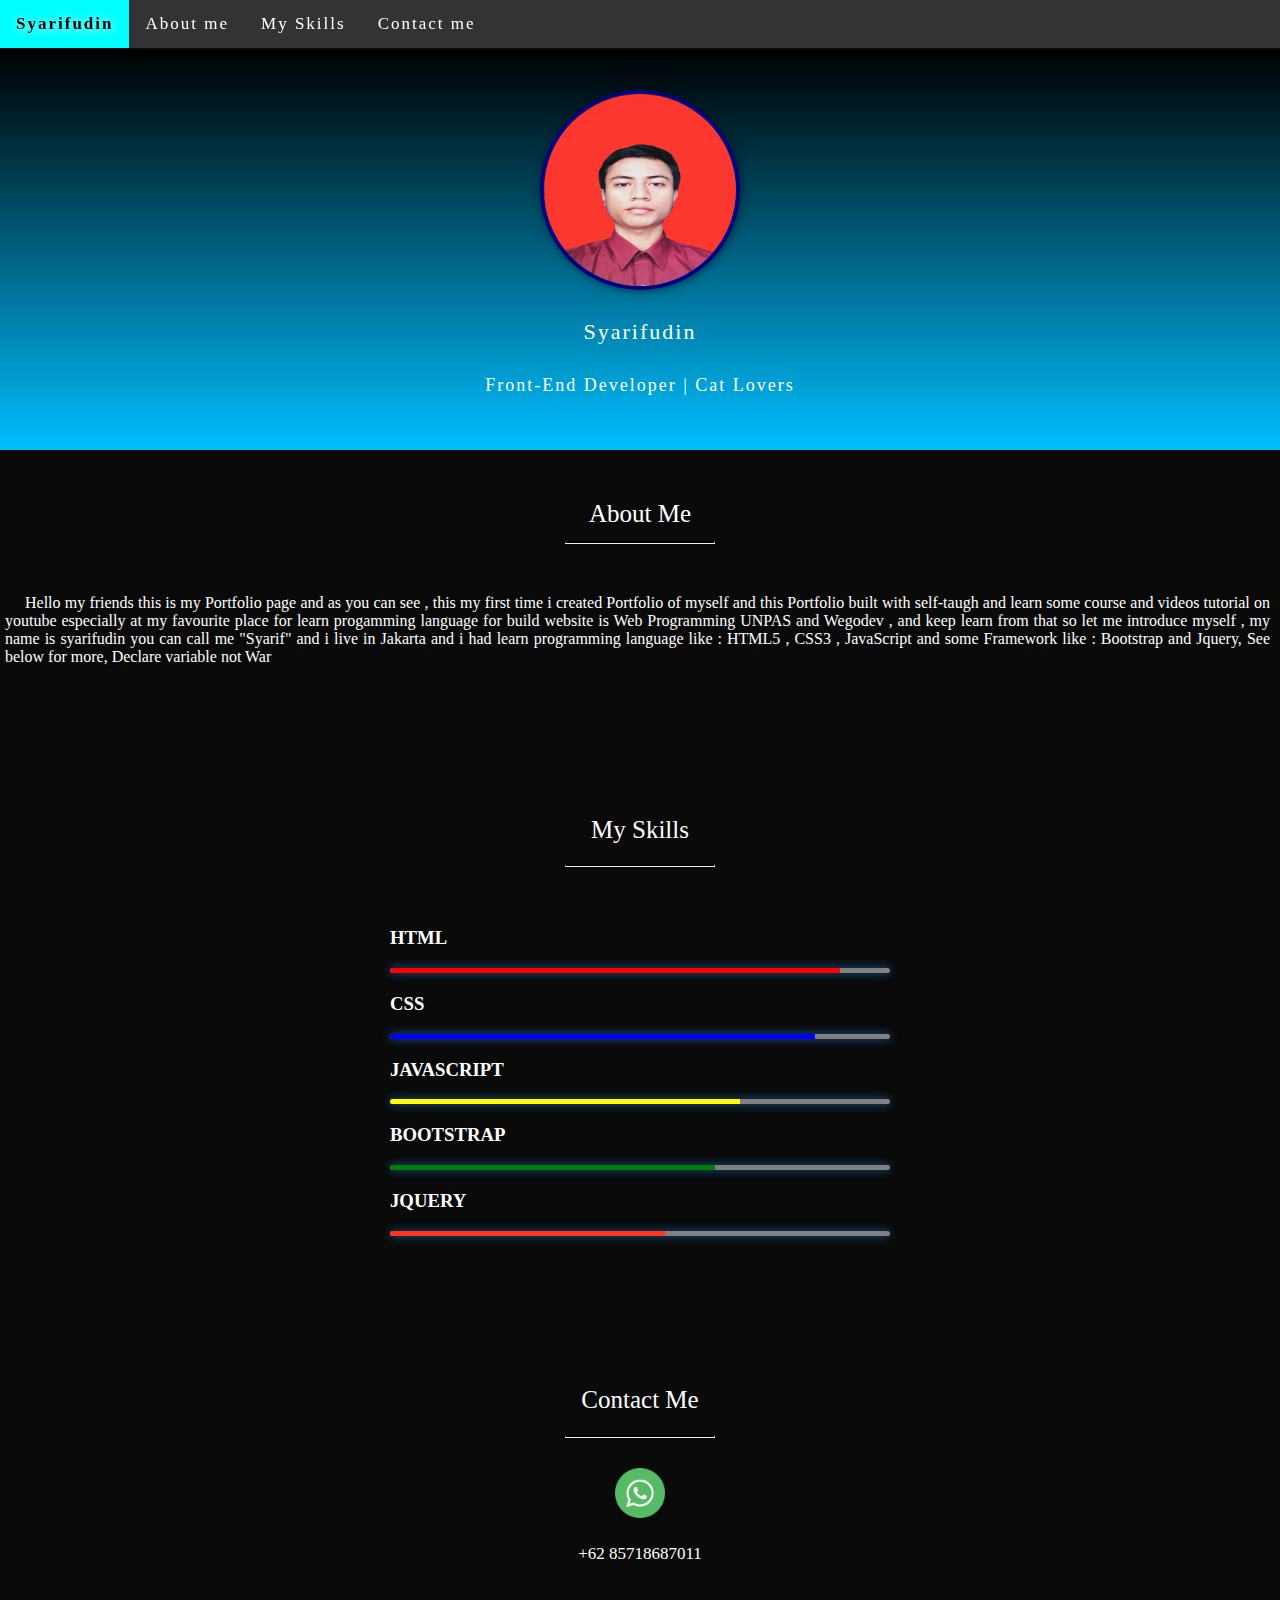
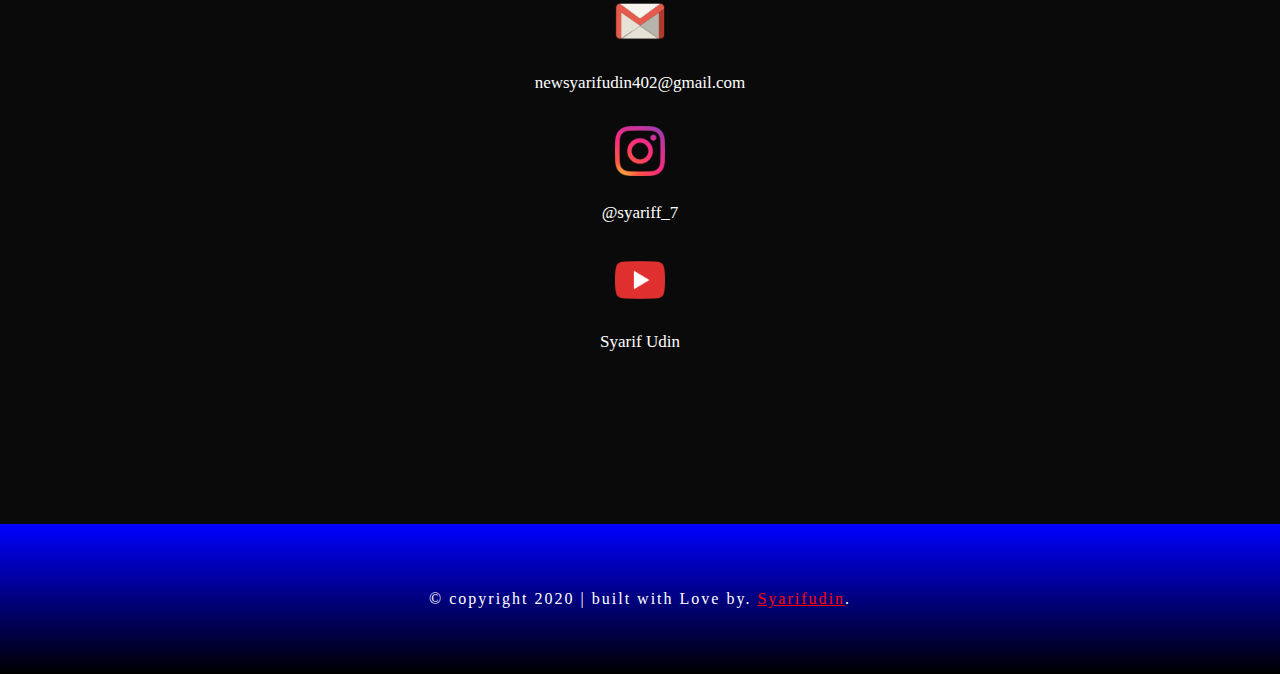
<file: index.html>
<!DOCTYPE html>
<html>
<head>
	<meta charset="utf-8">
	<meta name="author" content="Syarifudin">
	<meta name="Content" description="Membuat Portfolio ">
	<meta name="viewport" content="width=device-width, initial-scale=1">
	<meta http-equiv="X-UA-Compatible" content="IE=edge">
	<title>Portfolio v.0.1</title>
	<!-- add css -->
	<link rel="stylesheet" type="text/css" href="style.css">
	<!-- source icon png : https://iconfinder.com -->
</head>
<body>
	
	<!-- Navbar -->
		<div class="navbar-top">
				<a class="page-scroll" id="active" href="#home">Syarifudin</a>
				<a class="page-scroll" href="#about">About me </a>			
				<a class="page-scroll" href="#myskills">My Skills </a>			
				<a class="page-scroll" href="#contact">Contact me </a>			
		</div>

	<!-- jumbotron -->
		<div class="jumbotron" id="home">
			<div id="gambar">
				<img src="asset\Syarif udin.jpeg" />
				<h4>Syarifudin</h4>
				<h5>Front-End Developer | Cat Lovers</h5>
			</div>
		</div>


	<!-- Main -->
		<main>
			<!-- about -->
			<section class="about" id="about">
				<div class="text-center">
					<h2>About Me <hr /></h2> 
				</div>

				<div class="content">
					<p>Hello my friends this is my Portfolio page and as you can see , 
this my first time i created Portfolio of myself and this
Portfolio built with self-taugh and learn some course and videos tutorial on youtube especially at my favourite place for
learn progamming language for build website is Web Programming UNPAS and Wegodev , and keep learn from that
so let me introduce myself , my name is syarifudin you can call me "Syarif" and i live in Jakarta
and i had learn programming language like : HTML5 , CSS3 , JavaScript and some Framework like : Bootstrap
and Jquery, See below for more, Declare variable not War</p>
				</div>
			</section>

				<!-- akhir about -->

				<!-- myskills -->
			<section class="Myskills" id="myskills">
				<div class="text-center1">
					<h2>My Skills</h2> <hr />
				<div class="skills">
					<!-- html -->

				<li>
					<h3>HTML</h3>
						<span class="bar">
							<span class="html"></span>
					</span>
				</li>
					<!-- css -->
				<li>
					<h3>CSS</h3>
						<span class="bar">
							<span class="css"></span>
					</span>
				</li>
					<!-- JAVASCRIPT -->
				<li>
					<h3>JAVASCRIPT</h3>
						<span class="bar">
							<span class="javascript"></span>
					</span>
				</li>

					<!-- BOOTSTRAP -->
				<li>
					<h3>BOOTSTRAP</h3>
						<span class="bar">
							<span class="bootstrap"></span>
					</span>
				</li>
					
					<!-- JQUERY -->
				<li>
					<h3>JQUERY</h3>
						<span class="bar">
							<span class="jquery"></span>
					</span>
				</li>
					
				</div>
			</div>
			</section>	
				<!-- akhir myskills -->

				<!-- contact -->
			<section class="contact" id="contact">
				<div class="text-center2">
					<h2>Contact Me</h2> <hr />
				</div>
				</div>

				<div class="icon">
				<div class="telp">
					<img src="asset\Whatsapp.png" alt="page-scroll img-tlp" />
						<h4> +62 85718687011 </h4>	
				</div>
				
				<div class="email">
					<img src="asset\Gmail.png" alt="img-email" />
						<h4> newsyarifudin402@gmail.com</h4>	
				</div>
						
				<div class="instagram">
					<img src="asset\Instagram.png" alt="img-instagram" />
						<h4> @syariff_7</h4>	
				</div>

				<div class="youtube">
					<img src="asset\Youtube.png" alt="img-yt" />
						<h4> Syarif Udin</h4>	
				</div>
				</div>	

				<!-- akhir contact -->

				</section>	

			</section>
		</main>

		<!-- footer -->

		<div class="footer">
			<div class="container-footer">
				<p id="copyright">&copy; copyright 2020 | built with Love by. <a href="http://instagram.com/syariff_7">Syarifudin</a>.</p></p>
			</div>
		</div>



	<!-- add Jquery -->
	<script src="https://code.jquery.com/jquery-3.1.1.js"></script>

	<!-- add Jquery easing -->
	<script src="jquery.easing.1.3.js" type="text/javascript"></script>
	
	<!-- add javascript -->
	<script src="script.js" type="text/javascript"></script>


</body>
</html>
</file>
<file: style.css>
/* NOTE : BE CAREFULL TO USE A CSS*/
@media only screen and (min-width: 320px) and (max-width: 420px){
	body {
		width: 100%;
	}

	/* navbar */
	body .navbar-top {
		width: 100%;
		display: flex;
		flex-direction: row;
	}

	body .navbar-top a#active {
		line-height: 30px;
	}

	body .navbar-top a {
		box-sizing: border-box;
		float: left;
		color: white;
		text-align: center;
		padding:  12px;
		text-decoration: none;
		font-size: 13px;
		letter-spacing: 2px;
	}

	body .navbar-top a:hover {
		background-color: #002;
		color: white;
		font-weight: 600;
		text-shadow: 1px 1px 10px #eaeaea;
	}

	/* jumbotron */
	body .jumbotron {
		overflow: auto;
		width: 100%;
		background: linear-gradient(black, DeepSkyBlue);
		/*animation-name: changeBackground;
		animation-iteration-count: infinite;
		animation-duration: 2s;*/
	}

	/*@keyframes changeBackground {
		0% {
			background: linear-gradient(to right, #FCF472, #EFDC86);
		}
		50% {
			background: linear-gradient(to left, #F7AEF6, #290128);	
			
		}
		80% {
			background: linear-gradient(#8EE1AB, #94D0F3);
		}
		100%{
			background: linear-gradient(#E691AF, #1C040C);
		}
	}*/

	body #gambar img {
		display: grid;
		margin: auto;
		margin-top: 100px;
		width: 150px;
		height: 150px;
		border: 4px solid aqua;
		border-radius: 50%;
		box-shadow: 5px 5px 5px black;
		cursor: pointer;
		opacity: 0.9;
	}

	body #gambar img:hover {
		box-shadow: 1px 1px 10px #eaeaea;
	}

	body .jumbotron h4 {
		text-align: center;
		font-family: georgia;
		font-size: 18px;
		color: white;
		font-weight: lighter;
		letter-spacing: 2px;
	}

	body .jumbotron h5 {
		line-height: 20px;
		text-align: center;
		font-family: georgia;
		font-size: 15px;
		color: white;
		font-weight: lighter;
		letter-spacing: 2px;
	}

	/* main */
	body .text-center {
		margin: 50px 0;
	}

	body .text-center h2 {
		margin-top: 30px;
		text-align: center;
		font-family: verdana;
		font-size: 20px;
		font-weight: lighter;
	} 

	body .text-center hr {
		width: 100px;
		border-top: 2px solid black;

	}

	body .content p {
		text-align: justify;
		text-indent: 20px;
		margin-top: 50px;
		padding-left: 10px;
		padding-right: 10px;
		font-family: georgia;
		font-size: 12px;
	}

	/* my skills */
	body .text-center1 {
		margin: 20px 0;
	}

	body .text-center1 h2 {
		margin-top: 150px;
		text-align: center;
		font-family: verdana;
		font-size: 20px;
		font-weight: lighter;
	} 

	body .text-center1 hr {
		width: 100px;
		border-top: 2px solid black;

	}

	body .skills {
		width: 300px;
		margin: 60px auto;
		color: white;
		font-size: 12px;
	}

	body .skills li {
		margin: 20px auto;
		list-style: none;
	}

	body .bar {
		background: grey;
		display: block;
		height: 5px;
	/*	border: 1px solid rgba(0,0,0,0.3);*/
		border-radius: 3px;
		overflow: hidden;
		box-shadow: 0 0 10px #2187e7b3;
	}

	body .bar span {
		height: 5px;
		float: left;
	/*	background: blue;*/
	}

	/* contact me */


	body .text-center2 {
		margin: 20px 0;
	}

	body .text-center2 h2 {
		margin-top: 150px;
		text-align: center;
		font-family: verdana;
		font-size: 20px;
		font-weight: lighter;
	} 

	body .text-center2 hr {
		width: 120px;
		border-top: 2px solid black;

	}

	/* icon */

	body .icon {
		margin: 0 auto;
		overflow: auto;
		text-align: center;
		width: 100%;
	}

	/* icon telp*/

	body .telp img {
		margin-top: 10px;
		width: 40px;
		height: 40px;
	}

	body .icon h4 {
		font-size: 12px;
		letter-spacing: 2px;
	}


	/* icon email */

	.email img {
		margin-top: 10px;
		width: 40px;
		height: 40px;
	}

	/* icon instagram */

	.instagram img {
		margin-top: 10px;
		width: 40px;
		height: 40px;
	}

	/* icon youtube */

	.youtube img {
		margin-top: 10px;
		width: 40px;
		height: 40px;
	}

	/* footer */

	body .footer {
		width: 100%;
		overflow: auto;
		font-family: georgia;
	}

	body .container-footer p {
		text-align: center;
		font-size: 10px;
	}

}

/* add media query for tab device */

@media only screen and (min-width: 420px) and (max-width: 768px){

	body {
		width: 100%;
	}


	/* navbar */
	body .navbar-top {
		width: 100%;
		display: flex;
		flex-direction: row;
	}

	body .navbar-top a#active {
		line-height: 33px;
	}

	body .navbar-top a {
		box-sizing: border-box;
		float: left;
		color: white;
		text-align: center;
		padding:  12px;
		text-decoration: none;
		font-size: 18px;
		letter-spacing: 2px;
		line-height: 33px;
	}

	body .navbar-top a:hover {
		background-color: #002;
		color: white;
		font-weight: 600;
		text-shadow: 1px 1px 10px #eaeaea;
	}

	/* jumbotron */
	body .jumbotron {
		overflow: auto;
		width: 100%;
		background: linear-gradient(black, DeepSkyBlue);
		/*animation-name: changeBackground;
		animation-iteration-count: infinite;
		animation-duration: 2s;*/
	}


}



* {
	box-sizing: border-box;
}

body {
	margin: 0;
	padding: 0;
	background-color: rgba(10, 10 ,10);
	color: white;
}

/* navbar-top */

.navbar-top {
	position: fixed;
	width: 100%;
	top: 0;
	/*overflow: hidden;*/
	background-color: #333;
	z-index: 1;
}

.navbar-top a {
	float: left;
	color: white;
	text-align: center;
	padding:  14px 16px;
	text-decoration: none;
	font-size: 17px;
	letter-spacing: 2px;
}

.navbar-top a:hover {
	background-color: #002;
	color: white;
	font-weight: 600;
	text-shadow: 1px 1px 10px #eaeaea;
}

.navbar-top a#active {
	background-color: purple;
	color: white;
}

.navbar-top a#active:hover {
	background-color: aqua;
	color: black;
}

/* jumbotron */

.jumbotron {
	/*position: relative;*/
	width: 100%;
	height: 400px;
	background: linear-gradient(black, DeepSkyBlue);
}

.jumbotron img {
	display: grid;
	margin: auto; 
	margin-top: 50px;
	width: 200px;
	height: 200px;
	border: 4px solid navy;
	border-radius: 50%;
	box-shadow: 1px 1px 10px rgba(0,0,0,0.5);
	/* add animation */
	animation-name: animate;
	animation-duration: 2s;
	animation-delay: 0.5s;
	overflow: hidden;
	/*z-index: 1;*/
}

#gambar {
	position: relative;
	top: 40px;
}

@keyframes animate {
	from {opacity: 0;}
	to {opacity: 1;}
}

.jumbotron h4 {
	text-align: center;
	font-family: georgia;
	font-size: 22px;
	color: white;
	font-weight: lighter;
	letter-spacing: 2px;
	/* add animation */
	animation-name: slide;
	animation-duration: 2s;
	animation-delay: 0.5s;
}

@keyframes slide {
	from {
		opacity: 0;
		transform: translateZ(0px);
	}
	to {
		opacity: 1;
		transform: translateZ(40px);
	}
}

.jumbotron h5 {
	margin-bottom: 20px;
	line-height: 20px;
	text-align: center;
	font-family: georgia;
	font-size: 18px;
	color: white;
	font-weight: lighter;
	letter-spacing: 2px;

}

/* main content */
.text-center {
	margin: 50px 0;
}

.text-center h2 {
	margin-top: 30px;
	text-align: center;
	font-family: verdana;
	font-size: 25px;
	font-weight: lighter;
} 

.text-center hr {
	width: 150px;
	border-top: 2px solid black;

}

.content p {
	text-align: justify;
	text-indent: 20px;
	margin-top: 50px;
	padding-left: 5px;
	padding-right: 10px;
	font-family: georgia;
}

/* my skills */

.text-center1 {
	margin: 20px 0;
}

.text-center1 h2 {
	margin-top: 150px;
	text-align: center;
	font-family: verdana;
	font-size: 25px;
	font-weight: lighter;
} 

.text-center1 hr {
	width: 150px;
	border-top: 2px solid black;

}

.skills {
	width: 500px;
	margin: 60px auto;
	color: white;
}

.skills li {
	margin: 20px auto;
	list-style: none;
}

.bar {
	background: grey;
	display: block;
	height: 5px;
/*	border: 1px solid rgba(0,0,0,0.3);*/
	border-radius: 3px;
	overflow: hidden;
	box-shadow: 0 0 10px #2187e7b3;
}

.bar span {
	height: 5px;
	float: left;
/*	background: blue;*/
}

.html {
	background: red;
	width: 90%;

}

.css {
	background: blue;
	width: 85%;

}

.javascript {
	background: yellow;
	width: 70%;

}

.bootstrap {
	background: green;
	width: 65%;

}

.jquery {
	background: #FF331E;
	width: 55%;
}

/* add animation */

.html {
	animation-name: lebar;
	animation-duration: 4s;
}

@keyframes lebar {
	from { width: 0; }
	to { width: 90%; }

}
.css {
	animation-name: lebar1;
	animation-duration: 4s;
}

@keyframes lebar1 {
	from { width: 0; }
	to { width: 85%; }

}


.javascript {
	animation-name: lebar2;
	animation-duration: 4s;
}

@keyframes lebar2 {
	from { width: 0; }
	to { width: 70%; }

}

.bootstrap {
	animation-name: lebar3;
	animation-duration: 4s;
}

@keyframes lebar3 {
	from { width: 0; }
	to { width: 65%; }

}

.jquery {
	animation-name: lebar4;
	animation-duration: 4s;
}

@keyframes lebar4 {
	from { width: 0; }
	to { width: 55%; }

}


/* contact me */


.text-center2 {
	margin: 20px 0;
}

.text-center2 h2 {
	margin-top: 150px;
	text-align: center;
	font-family: verdana;
	font-size: 25px;
	font-weight: lighter;
} 

.text-center2 hr {
	width: 150px;
	border-top: 2px solid black;

}

/* icon */

.icon {
	margin: 0 auto;
	overflow: auto;
	text-align: center;
	width: 100%;
}

/* icon telp*/

.telp img {
	margin-top: 10px;
	width: 50px;
	height: 50px;
}


/* icon email */

.email img {
	margin-top: 10px;
	width: 50px;
	height: 50px;
}

/* icon instagram */

.instagram img {
	margin-top: 10px;
	width: 50px;
	height: 50px;
}

/* icon youtube */

.youtube img {
	margin-top: 10px;
	width: 50px;
	height: 50px;
}

h4 {
	font-family: georgia;
	font-size: 17px;
	font-weight: lighter;
}

/* footer */

.footer {
	clear: both;
	margin-top: 150px;
	font-family: georgia;
	font-size: 16px;
}


.container-footer { 
	position: sticky;
	bottom: 0;
	width: 100%;
	height: 150px;
	background: linear-gradient(blue, black);
	letter-spacing: 2px;
}

.container-footer p {
	text-align: center;
	line-height: 150px;
}


.container-footer a {
	color: red;
}
</file>
